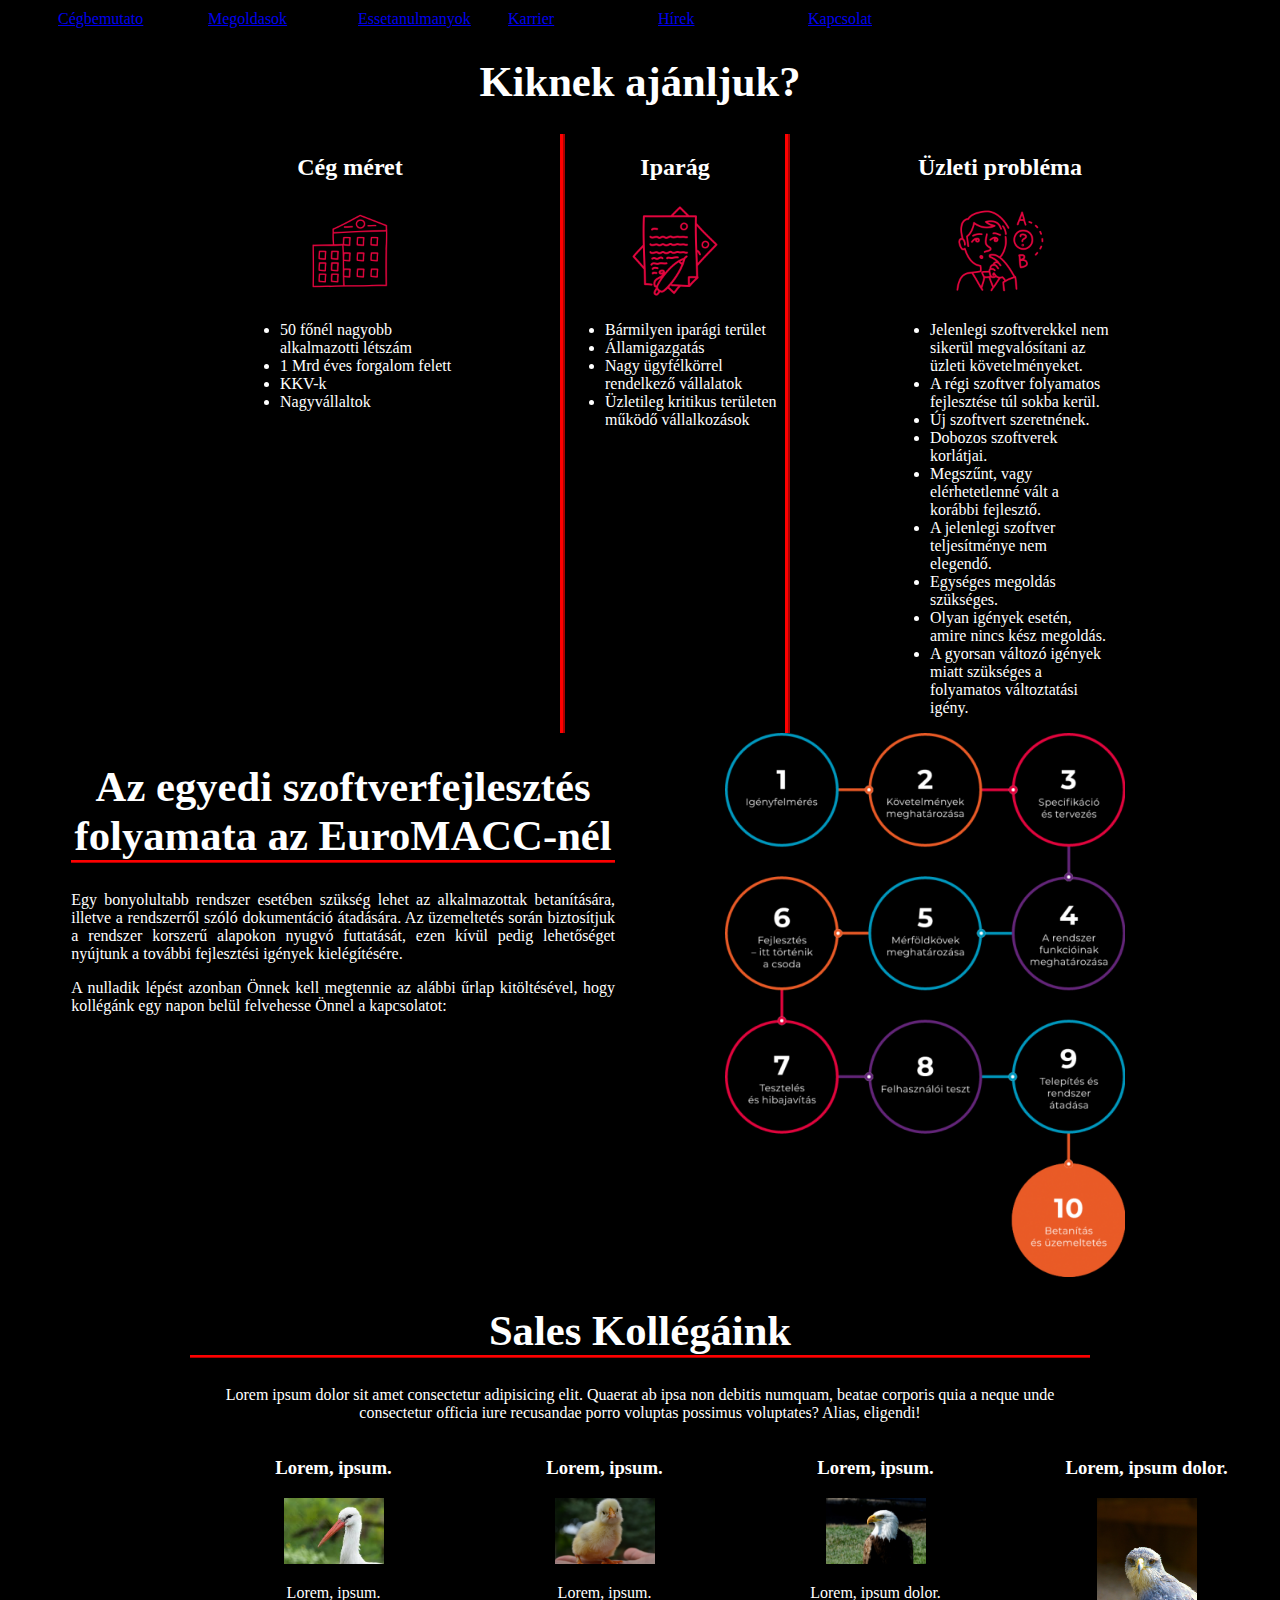
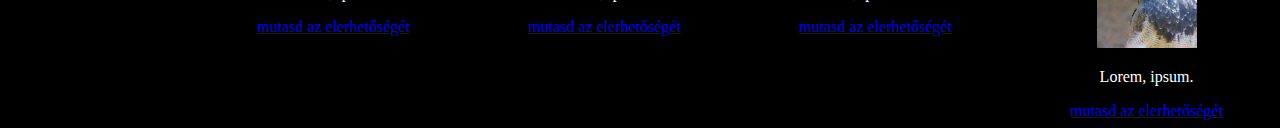
<file: index.html>
<!DOCTYPE html>
<html lang="en">
  <head>
    <meta charset="UTF-8" />
    <meta http-equiv="X-UA-Compatible" content="IE=edge" />
    <meta name="viewport" content="width=device-width, initial-scale=1.0" />
    <link rel="stylesheet" href="style.css" />
    <title>Dobrocsi Kornél</title>
  </head>
  <body>
    <div class="menu">
      <ul>
        <li><a href="index.html">Cégbemutato</a></li>
        <li><a href="#">Megoldasok</a></li>
        <li><a href="#">Essetanulmanyok</a></li>
        <li><a href="#">Karrier</a></li>
        <li><a href="#">Hírek</a></li>
        <li><a href="#">Kapcsolat</a></li>
      </ul>
    </div>
    <div class="minden">
      <h1>Kiknek ajánljuk?</h1>
      <div id="torzs">
        <div class="paragrafusok">
          <h2>Cég méret</h2>
          <img src="kep_3.png" alt="" />
          <ul>
            <li>50 főnél nagyobb alkalmazotti létszám</li>
            <li>1 Mrd éves forgalom felett</li>
            <li>KKV-k</li>
            <li>Nagyvállaltok</li>
          </ul>
        </div>
        <div class="paragrafusok_spec">
          <h2>Iparág</h2>
          <img src="kep_2.png" alt="" />
          <ul>
            <li>Bármilyen iparági terület</li>
            <li>Államigazgatás</li>
            <li>Nagy ügyfélkörrel rendelkező vállalatok</li>
            <li>Üzletileg kritikus területen működő vállalkozások</li>
          </ul>
        </div>
        <div class="paragrafusok">
          <h2>Üzleti probléma</h2>
          <img src="kep_1.png" alt="" />
          <ul>
            <li>
              Jelenlegi szoftverekkel nem sikerül megvalósítani az üzleti
              követelményeket.
            </li>
            <li>A régi szoftver folyamatos fejlesztése túl sokba kerül.</li>
            <li>Új szoftvert szeretnének.</li>
            <li>Dobozos szoftverek korlátjai.</li>
            <li>Megszűnt, vagy elérhetetlenné vált a korábbi fejlesztő.</li>
            <li>A jelenlegi szoftver teljesítménye nem elegendő.</li>
            <li>Egységes megoldás szükséges.</li>
            <li>Olyan igények esetén, amire nincs kész megoldás.</li>
            <li>
              A gyorsan változó igények miatt szükséges a folyamatos
              változtatási igény.
            </li>
          </ul>
        </div>
      </div>
      <div class="sor">
        <div class="class">
          <h1 class="keplet">
            Az egyedi szoftverfejlesztés folyamata az EuroMACC-nél
          </h1>
          <p>
            Egy bonyolultabb rendszer esetében szükség lehet az alkalmazottak
            betanítására, illetve a rendszerről szóló dokumentáció átadására. Az
            üzemeltetés során biztosítjuk a rendszer korszerű alapokon nyugvó
            futtatását, ezen kívül pedig lehetőséget nyújtunk a további
            fejlesztési igények kielégítésére.
          </p>
          <p>
            A nulladik lépést azonban Önnek kell megtennie az alábbi űrlap
            kitöltésével, hogy kollégánk egy napon belül felvehesse Önnel a
            kapcsolatot:
          </p>
        </div>
        <img src="folyamatabra-1-500x680.png" class="folyamatabra" alt="" />
      </div>
      <div class="third">
        <h1 class="border">Sales Kollégáink</h1>
        <p>
          Lorem ipsum dolor sit amet consectetur adipisicing elit. Quaerat ab
          ipsa non debitis numquam, beatae corporis quia a neque unde
          consectetur officia iure recusandae porro voluptas possimus
          voluptates? Alias, eligendi!
        </p>
      </div>
        <div class="kepek">
          <div>
            <h3>Lorem, ipsum.</h3>
            <img src="images.jpg" alt="" />
            <p>Lorem, ipsum.</p>
            <a href="#">mutasd az elerhetőségét</a>
          </div>
          <div>
            <h3>Lorem, ipsum.</h3>
            <img src="pexels-photo-1383235.jpeg" alt="" />
            <p>Lorem, ipsum.</p>
            <a href="#">mutasd az elerhetőségét</a>
          </div>
          <div>
            <h3>Lorem, ipsum.</h3>
            <img src="pexels-photo-574871.jpeg" alt="" />
            <p>Lorem, ipsum dolor.</p>
            <a href="#">mutasd az elerhetőségét</a>
          </div>
          <div>
            <h3>Lorem, ipsum dolor.</h3>
            <img
              src="raptor-bird-of-prey-blue-birds-of-prey-show-preview.jpg"
              alt=""
            />
            <p>Lorem, ipsum.</p>
            <a href="#">mutasd az elerhetőségét</a>
          </div>
        </div>
    </div>
  </body>
</html>
</file>
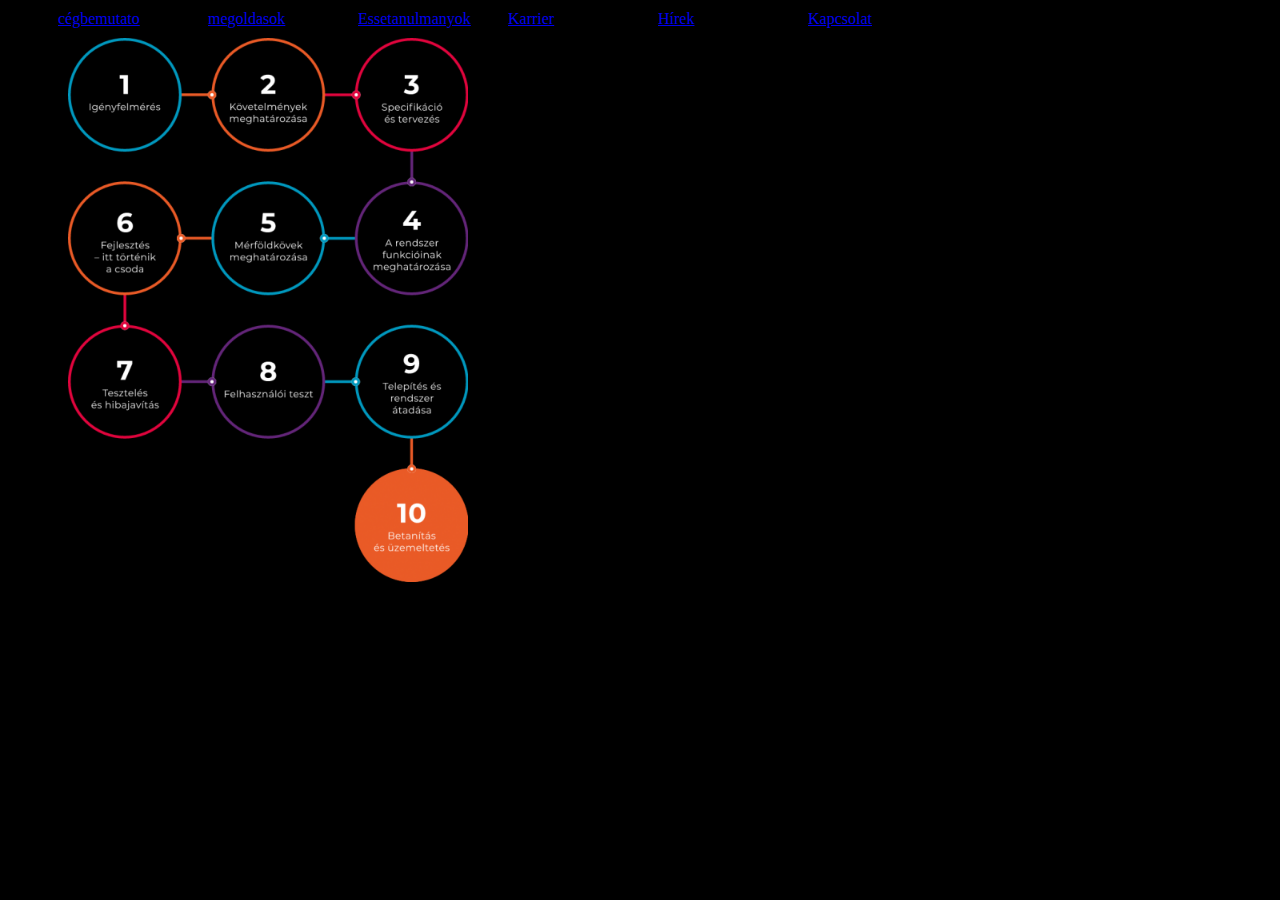
<file: index_2.html>
<!DOCTYPE html>
<html lang="en">
<head>
    <meta charset="UTF-8">
    <meta http-equiv="X-UA-Compatible" content="IE=edge">
    <meta name="viewport" content="width=device-width, initial-scale=1.0">
    <link rel="stylesheet" href="style.css">
    <title>Dobrocsi Kornél</title>
</head>
<body>
    <div class="menu">
        <ul>
            <li><a href="index.html">cégbemutato</a></li>
            <li><a href="index_2.html">megoldasok</a></li>
            <li><a href="index_3.html">Essetanulmanyok</a></li>
            <li><a href="#">Karrier</a></li>
            <li><a href="#">Hírek</a></li>
            <li><a href="#">Kapcsolat</a></li>
        </ul>
    </div>
    <div class="oszlop">
        <img src="folyamatabra-1-500x680.png" class="folyamatabra" alt="">
        <div class="sor">
            <h1>Az egyedi szoftverfejlesztés folyamata az EuroMACC-nél</h1>
            <p>Egy bonyolultabb rendszer esetében szükség lehet az alkalmazottak betanítására, illetve a rendszerről szóló dokumentáció átadására. Az üzemeltetés során biztosítjuk a rendszer korszerű alapokon nyugvó futtatását, ezen kívül pedig lehetőséget nyújtunk a további fejlesztési igények kielégítésére.</p>
        </div>
    </div>
</body>
</html>
</file>
<file: style.css>
body{
    background-color: black;
}
.menu ul{
    grid-template-columns:  repeat(6,150px);
    margin: 10px;
    display: grid;
    text-align: left;
    list-style: none;
    color: white;
}
#torzs{
    grid-template-columns: 1fr 1fr 1fr;
    width: 80%;
    max-width: 800px;
    display: grid;
    gap: 100px ;
    margin: auto;
}
.paragrafusok_spec{
    border-right: 5px red ridge;
    border-left: 5px red ridge;
}
.minden{
    background-color: black;
    color: white;
}


h2{
    text-align: center;
}
img{
    width: 100px;
    margin-left: 60px;
    margin-right: 60px;
    
}
h1{
    text-align: center;
    font-weight: bolder;
    font-size: 32pt;
}
.folyamatabra{
    width: 400px;

}
.sor{
    display: grid;
    grid-template-columns: 1fr 1fr;
    width: 90%;
    max-width: 1200px;
    gap: 50px ;
    margin: auto;
}
.keplet{
    border-bottom: 1mm red ridge;
}
p{
    text-align: justify;
}

.border{
    border-bottom: red ridge 1mm;
}
.third{
    width: 80%;
    max-width: 900px;
    gap: 50px ;
    margin: auto;
}
.third p{
    text-align: center;
}
.kepek{
    grid-template-columns: 1fr 1fr 1fr 1fr;
    display: grid;
    margin-left: 200px;
    gap: 20px;
    text-align: center;
    
}
.kepek p{
    text-align: center;
}
@media only screen and (max-width: 600px) {
    .sor{ grid-template-columns: 1fr;
        width: 500px;
    }
}
@media only screen and (max-width: 500px) {
    .third{ grid-template-columns: 1fr;
    }
    .kepek{ grid-template-columns: 1fr;
    }
    #torzs{ grid-template-columns: 1fr;
    }
}
</file>
